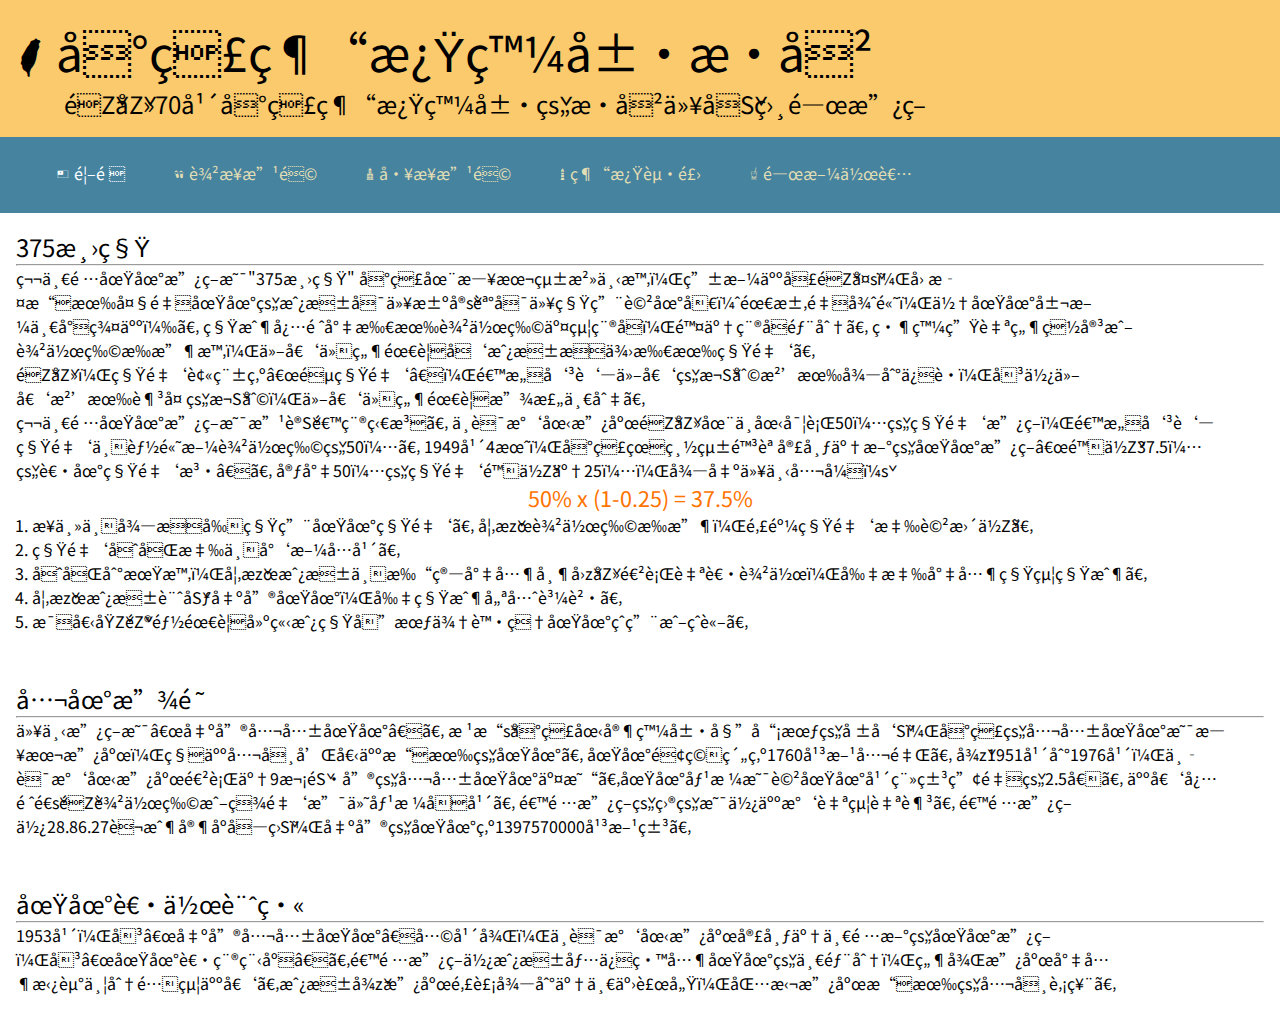
<file: agriculture.html>
<!DOCTYPE html>
<html lang="zh-Hant">
    <head>
        <meta charset="zh-Hant">
        <meta http-equiv="X-UA-Compatible" content="IE=edge">
        <meta name="viewport" content="width=device-width, initial-scale=1.0">
        <title>農業改革 | 台灣經經濟發展歷史</title>
        <meta
        name="description" 
        content="過去70年農業改革的相關政策與狀態" />
        <!-- google fone字型 -->
        <link rel="preconnect" href="https://fonts.googleapis.com">
        <link rel="preconnect" href="https://fonts.gstatic.com" crossorigin>
        <link href="https://fonts.googleapis.com/css2?family=Noto+Sans+TC&display=swap" rel="stylesheet"> 
        <!-- icon -->
        <link rel="stylesheet" href="twicon/twicon.css">
        <link rel="shortcut icon" href="/taiwanIcon.png" type="image/x-icon" />
        <link rel="stylesheet" href="style.css">
    </head>


    <body>  
        
        <!-- 標題 -->
            <header>
                <h1 class="headerTitle"><i class="twicon-main-island"></i> 台灣經濟發展歷史</h1>
                <h3 class="headerText">過去70年台灣經濟發展的歷史以及相關政策</h3>
            </header>
            <!-- 導覽列 -->
            <nav>
                <ul>
                    <li><a class="active" href="#"><i class="twicon-roc-flag"></i> 首頁</a> </li>
                    <li><a href="agriculture.html"><i class="twicon-slipper"></i> 農業改革</a></li>
                    <li><a href="machine.html"><i class="twicon-85tower"></i> 工業改革</a></li>
                    <li><a href="economy.html"><i class="twicon-taipei101"></i> 經濟起飛</a></li>
                    <li><a href="me.html"><i class="twicon-tapioca"></i> 關於作者</a></li>
                </ul>
            </nav>
            <main>
            <section class="container">
                <section class="left">
                    <h2>375減租</h2>
                    <hr />
                    <p>第一項土地政策是"375減租" 台灣在日本統治下時，由於人口過多，因此擁有大量土地的房東可以決定誰可以租用該地區（需求量很高，但土地屬於一小群人）。 租戶必須將所有農作物交給種子，除了種子部分。 當發生自然災害或農作物歉收時，他們仍然需要向房東提供所有租金。 過去，租金被稱為“鐵租金”，這意味著他們的權利沒有得到保護，即使他們沒有足夠的權利，他們仍然需要放棄一切。</p>
                    <p>第一項土地政策是改變這種狀況。 中華民國政府過去在中國實行50％的租金政策，這意味著租金不能高於農作物的50％。 1949年4月，台灣省總統陳誠宣布了新的土地政策“降低37.5％的耕地租金法”。 它將50％的租金降低了25％，得出以下公式： </p>
                    <p class="special">50% x (1-0.25) = 37.5% </p>
                    <ol style="margin-left: 1rem"> 
                        <li>
                            業主不得提前租用土地租金。 如果農作物歉收，那麼租金應該更低。 
                        </li>
                        <li>
                            租金合同應不少於六年。 
                        </li>
                        <li>
                            合同到期時，如果房東不打算將其帶回去進行自耕農作，則應將其租給租戶。 
                        </li>
                        <li>
                            如果房東計劃出售土地，則租戶優先購買。
                        </li>
                        <li>
                            每個城鎮都需要建立房租協會來處理土地爭用或爭論。
                        </li>
                    </ol>

                    <br />
                    <br />

                    <h2>公地放領</h2>
                    <hr />
                    <p> 以下政策是“出售公共土地”。 根據台灣國家發展委員會的報告，台灣的公共土地是日本政府，私人公司和個人擁有的土地。 土地面積約為1760平方公里。 從1951年到1976年，中華民國政府進行了9次銷售的公共土地交易。土地價格是該土地年稻米產量的2.5倍。 人們必須通過農作物或現金支付價格十年。 這項政策的目的是使人民自給自足。 這項政策使28.86.27萬戶家庭受益，出售的土地為1397570000平方米。
                    </p>

                    <br />
                    <br />

                    <h2>土地耕作計畫</h2> 
                    <hr />
                    <p>1953年，即“出售公共土地”兩年後，中華民國政府宣布了一項新的土地政策，即“土地耕種程序”。這項政策使房東僅保留其土地的一部分，然後政府將其拿走並分配給人們。房東從政府那裡得到了一些補償，包括政府擁有的公司股票。 

                    </p>
                </section>
            </section> 
    </body>
</html>
</file>
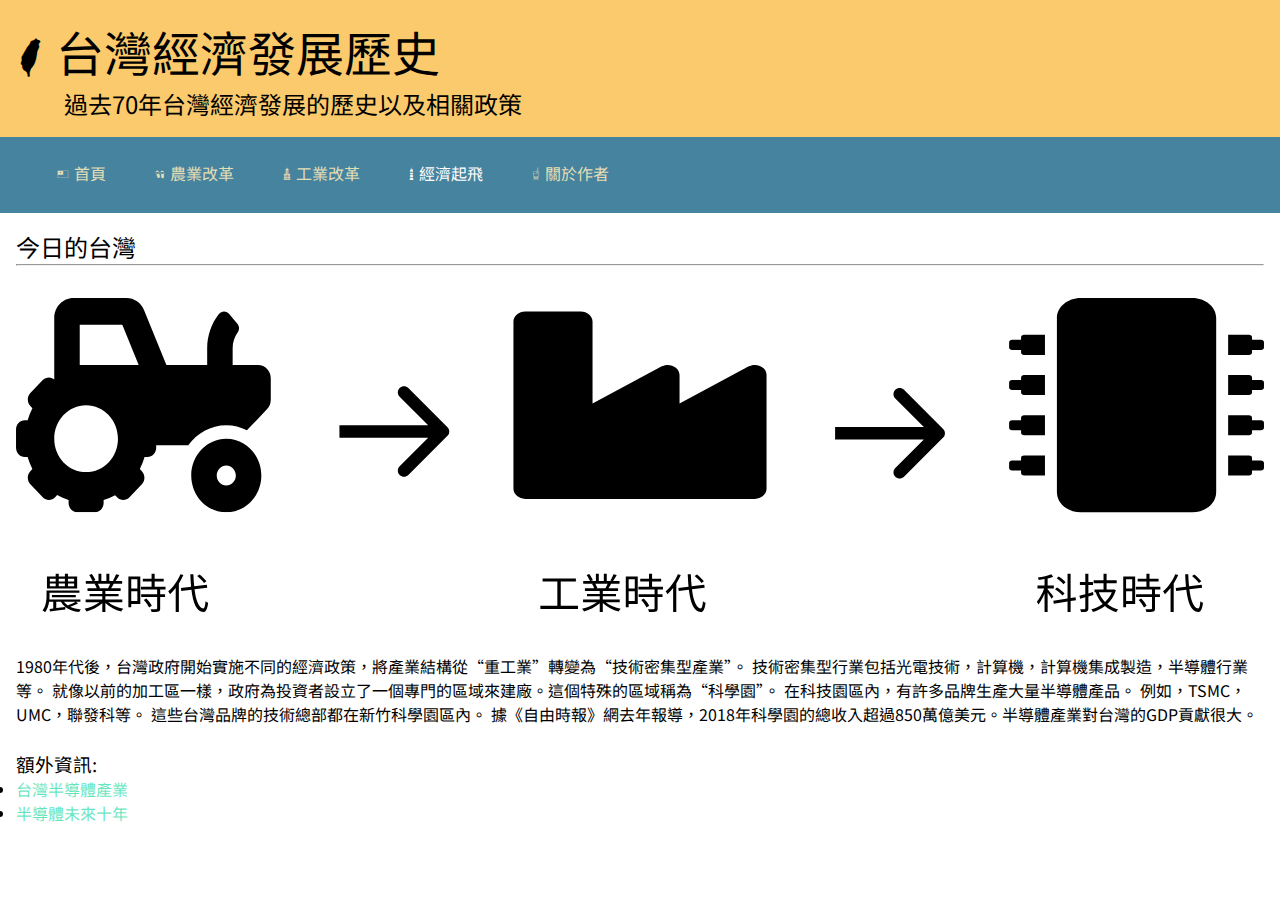
<file: economy.html>
<!DOCTYPE html>
<html lang="zh-Hant">
<head>
    <meta charset="UTF-8">
    <meta http-equiv="X-UA-Compatible" content="IE=edge">
    <meta name="viewport" content="width=device-width, initial-scale=1.0">
    <title>經濟改革 | 台灣經經濟發展歷史 </title>
    <meta  
    name="description" 
    content="過去70年台灣經濟發展的歷史以及相關政策" />
    <!-- google fone字型 -->
    <link rel="preconnect" href="https://fonts.googleapis.com">
    <link rel="preconnect" href="https://fonts.gstatic.com" crossorigin>
    <link href="https://fonts.googleapis.com/css2?family=Noto+Sans+TC&display=swap" rel="stylesheet"> 
    <!-- icon -->
    <link rel="stylesheet" href="twicon/twicon.css">
    <link rel="shortcut icon" href="/taiwanIcon.png" type="image/x-icon" />
    <link rel="stylesheet" href="style.css">
</head>
<body>
   
    <!-- 標題 -->
    <header>
        <h1 class="headerTitle"><i class="twicon-main-island"></i> 台灣經濟發展歷史</h1>
        <h3 class="headerText">過去70年台灣經濟發展的歷史以及相關政策</h3>
    </header>
    
    <!-- 導覽列 -->
    <nav>
        <ul>
            <li><a href="#"><i class="twicon-roc-flag"></i> 首頁</a> </li>
            <li><a href="agriculture.html"><i class="twicon-slipper"></i> 農業改革</a></li>
            <li><a href="machine.html"><i class="twicon-85tower"></i> 工業改革</a></li>
            <li><a class="active"  href="economy.html"><i class="twicon-taipei101"></i> 經濟起飛</a></li>
            <li><a href="me.html"><i class="twicon-tapioca"></i> 關於作者</a></li>
        </ul>
    </nav>
    <main>
    <section class="container">
        <section class="left ecopage">
          <h2>今日的台灣</h2>
          <hr />

          <img src="./Group 1.svg" alt="" class="group1" />
          <br />
          <p>
            1980年代後，台灣政府開始實施不同的經濟政策，將產業結構從“重工業”轉變為“技術密集型產業”。
            技術密集型行業包括光電技術，計算機，計算機集成製造，半導體行業等。
            就像以前的加工區一樣，政府為投資者設立了一個專門的區域來建廠。這個特殊的區域稱為“科學園”。
            在科技園區內，有許多品牌生產大量半導體產品。
            例如，TSMC，UMC，聯發科等。
            這些台灣品牌的技術總部都在新竹科學園區內。
            據《自由時報》網去年報導，2018年科學園的總收入超過850萬億美元。半導體產業對台灣的GDP貢獻很大。
          </p>

          <br />

          <h3>額外資訊:</h3>
          <ul>
            <li>
              <a href="https://ic.tpex.org.tw/introduce.php?ic=D000"
                >台灣半導體產業</a
              >
            </li>
            <li>
              <a
                href="https://www.bnext.com.tw/article/58060/semiconductor-industry"
                >半導體未來十年</a
              >
            </li>
          </ul>
        </section>
      </section>
    </body>
</main>
</html>
</file>
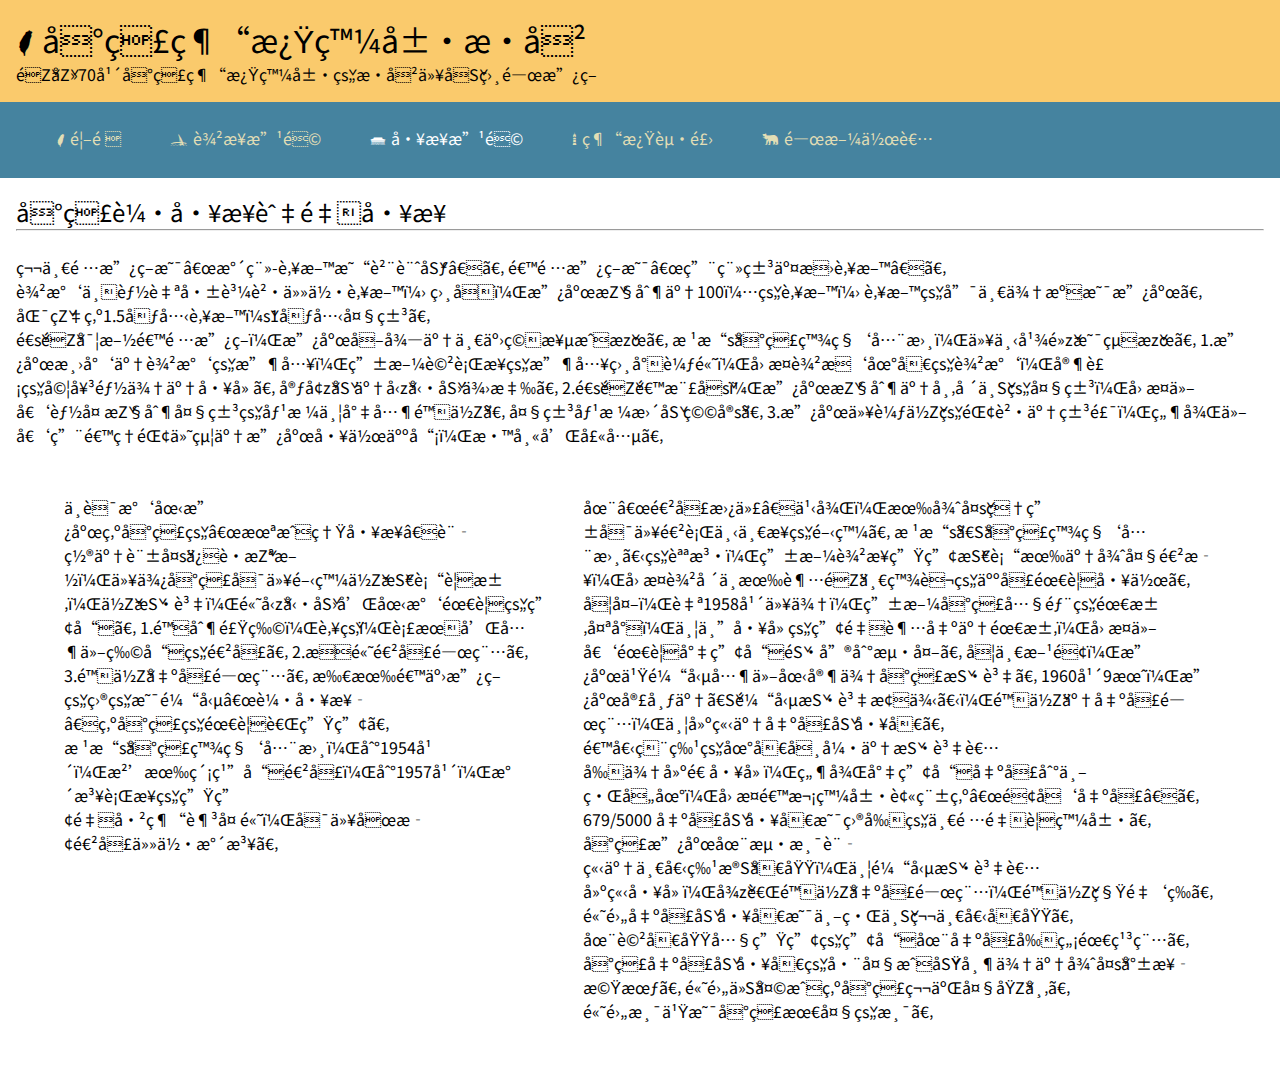
<file: machine.html>
<!DOCTYPE html>
<html lang="zh-Hant">
<head>
    <meta charset="zh-Hant">
    <meta http-equiv="X-UA-Compatible" content="IE=edge">
    <meta name="viewport" content="width=device-width, initial-scale=1.0">
    <title>工業改革</title>
    <meta 
    name="description" 
    content="過去70年台灣經濟發展的歷史以及相關政策" />
    <!-- google fone字型 -->
    <link rel="preconnect" href="https://fonts.googleapis.com">
    <link rel="preconnect" href="https://fonts.gstatic.com" crossorigin>
    <link href="https://fonts.googleapis.com/css2?family=Noto+Sans+TC&display=swap" rel="stylesheet"> 
    <!-- icon -->
    <link rel="stylesheet" href="twicon/twicon.css">
    <link rel="shortcut icon" href="/taiwanIcon.png" type="image/x-icon" />
    <link rel="stylesheet" href="style.css">
</head>
<body>
    <!-- 標題 -->
    
        <header>
          <h1><i class="twicon-main-island"></i> 台灣經濟發展歷史</h1>
          <p>過去70年台灣經濟發展的歷史以及相關政策</p>
        </header>
  
        <!--這裡是nav bar-->
        <nav>
          <ul>
            <li>
              <a href="index.html"><i class="twicon-main-island"></i> 首頁</a>
            </li>
            <li>
              <a href="agriculture.html"
                ><i class="twicon-lovers-brg"></i> 農業改革</a
              >
            </li>
            <li>
              <a href="industralization.html" class="active"
                ><i class="twicon-taipei-stn"></i> 工業改革</a
              >
            </li>
            <li>
              <a href="economy.html"><i class="twicon-taipei101"></i> 經濟起飛</a>
            </li>
            <li>
              <a href="author.html"><i class="twicon-black-bear"></i> 關於作者</a>
            </li>
          </ul>
        </nav>
        <main>
        <section class="container">
          <section class="left">
            <h2>台灣輕工業與重工業</h2>
            <hr />
            <br />
            <p>
              第一項政策是“水稻-肥料易貨計劃”。 這項政策是“用稻米交換肥料”。
              農民不能自己購買任何肥料； 相反，政府控制了100％的肥料；
              肥料的唯一來源是政府。 匯率為1.5千克肥料：1千克大米。
            </p>
            <p>
              通過實施這項政策，政府取得了一些積極成果。
              根據台灣百科全書，以下幾點是結果。
              1.政府減少了農民的收入，由於該行業的收入相對較高，因此農村地區的農民，家裡的婦女都來了工廠。
              它增加了勞動力供應。
              2.通過這樣做，政府控制了市場上的大米，因此他們能夠控制大米的價格並將其降低。
              大米價格更加穩定。
              3.政府以較低的錢買了米飯，然後他們用這筆錢付給了政府工作人員，教師和士兵。
            </p>
            <div class="center">
              <p>
                中華民國政府為台灣的“未成熟工業”設置了許多保護措施，以便台灣可以開發低技術要求，低投資，高勞動力和國民需要的產品。
                1.限制食物，肥皂，衣服和其他物品的進口。 2.提高進口關稅。
                3.降低出口關稅。
                所有這些政策的目的是鼓勵“輕工業”為台灣的需要而生產。
                根據台灣百科全書，到1954年，沒有紡織品進口，到1957年，水泥行業的生產量已經足夠高，可以停止進口任何水泥。
              </p>
              <p>
                在“進口替代”之後，有很多理由可以進行下一步的開發。
                根據《台灣百科全書》的說法，由於農業生產技術有了很大進步，因此農場中有超過一百萬的人口需要工作。
                另外，自1958年以來，由於台灣內部的需求太小，並且工廠的產量超出了需求，因此他們需要將產品銷售到海外。
                另一方面，政府也鼓勵其他國家來台灣投資。
                1960年9月，政府宣布了《鼓勵投資條例》，降低了出口關稅，並建立了出口加工區。
                這個獨特的地區吸引了投資者前來建造工廠，然後將產品出口到世界各地，因此這次發展被稱為“面向出口”。
                679/5000 出口加工區是目前的一項重要發展。
                台灣政府在海港設立了一個特殊區域，並鼓勵投資者建立工廠，從而降低出口關稅，降低租金等。
                高雄出口加工區是世界上第一個區域。
                在該區域內生產的產品在出口前無需繳稅。
                台灣出口加工區的巨大成功帶來了很多就業機會。
                高雄今天成為台灣第二大城市。 高雄港也是台灣最大的港。
              </p>
            </div>
          </section>
        </section>
      </main>
      <body/>
</html>
</file>
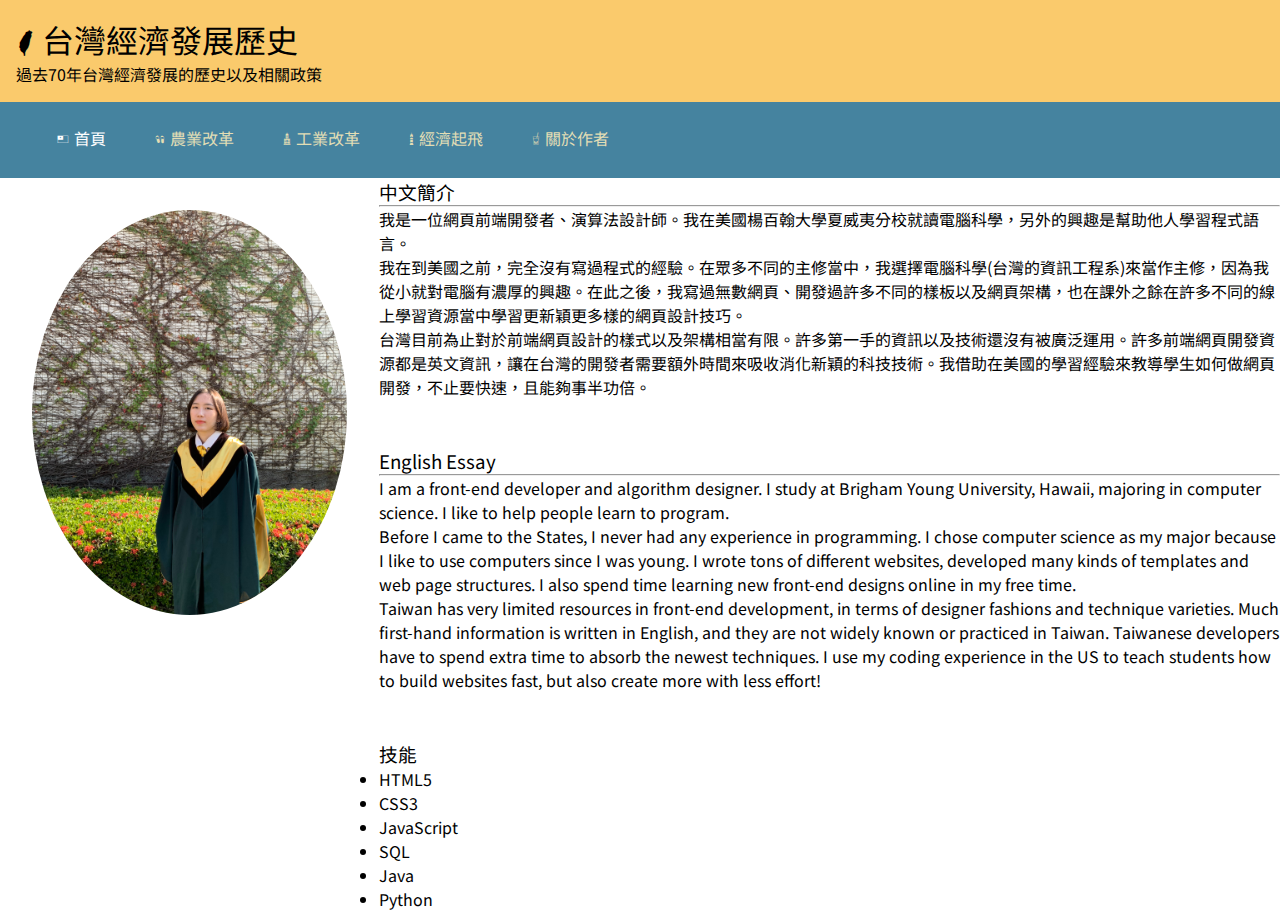
<file: me.html>
<!DOCTYPE html>
<html lang="zh-Hant">
<head>
    <meta charset="UTF-8">
    <meta http-equiv="X-UA-Compatible" content="IE=edge">
    <meta name="viewport" content="width=device-width, initial-scale=1.0">
    <title>台灣經濟發展史作者</title>
    <meta  
    name="description" 
    content="台灣經濟發展史作者 | 台灣經經濟發展歷史" />
    <!-- google fone字型 -->
    <link rel="preconnect" href="https://fonts.googleapis.com">
    <link rel="preconnect" href="https://fonts.gstatic.com" crossorigin>
    <link href="https://fonts.googleapis.com/css2?family=Noto+Sans+TC&display=swap" rel="stylesheet"> 
    <!-- icon -->
    <link rel="stylesheet" href="twicon/twicon.css">
    <link rel="shortcut icon" href="/taiwanIcon.png" type="image/x-icon" />
    <link rel="stylesheet" href="style.css">
</head>
<body>
    <!-- 標題 -->
        <header>
          <h1><i class="twicon-main-island"></i> 台灣經濟發展歷史</h1>
          <p>過去70年台灣經濟發展的歷史以及相關政策</p>
        </header>
  
        <!--這裡是nav bar-->
        <nav>
          <ul>
              <li><a class="active" href="#"><i class="twicon-roc-flag"></i> 首頁</a> </li>
              <li><a href="agriculture.html"><i class="twicon-slipper"></i> 農業改革</a></li>
              <li><a href="machine.html"><i class="twicon-85tower"></i> 工業改革</a></li>
              <li><a href="economy.html"><i class="twicon-taipei101"></i> 經濟起飛</a></li>
              <li><a href="me.html"><i class="twicon-tapioca"></i> 關於作者</a></li>
          </ul>
      </nav>
      <main>
        <section class="container">
          <section class="me_left">
            <img src="./mypicture.jpg" alt="" class="myPicture" />
          </section>
  
          <section class="me_right">
            <h3>中文簡介</h3>
            <hr />
            <p>
              我是一位網頁前端開發者、演算法設計師。我在美國楊百翰大學夏威夷分校就讀電腦科學，另外的興趣是幫助他人學習程式語言。
            </p>
            <p>
              我在到美國之前，完全沒有寫過程式的經驗。在眾多不同的主修當中，我選擇電腦科學(台灣的資訊工程系)來當作主修，因為我從小就對電腦有濃厚的興趣。在此之後，我寫過無數網頁、開發過許多不同的樣板以及網頁架構，也在課外之餘在許多不同的線上學習資源當中學習更新穎更多樣的網頁設計技巧。
            </p>
            <p>
              台灣目前為止對於前端網頁設計的樣式以及架構相當有限。許多第一手的資訊以及技術還沒有被廣泛運用。許多前端網頁開發資源都是英文資訊，讓在台灣的開發者需要額外時間來吸收消化新穎的科技技術。我借助在美國的學習經驗來教導學生如何做網頁開發，不止要快速，且能夠事半功倍。
            </p>
  
            <br />
            <br />
  
            <h3>English Essay</h3>
            <hr />
            <p>
              I am a front-end developer and algorithm designer. I study at
              Brigham Young University, Hawaii, majoring in computer science. I
              like to help people learn to program.
            </p>
            <p>
              Before I came to the States, I never had any experience in
              programming. I chose computer science as my major because I like to
              use computers since I was young. I wrote tons of different websites,
              developed many kinds of templates and web page structures. I also
              spend time learning new front-end designs online in my free time.
            </p>
            <p>
              Taiwan has very limited resources in front-end development, in terms
              of designer fashions and technique varieties. Much first-hand
              information is written in English, and they are not widely known or
              practiced in Taiwan. Taiwanese developers have to spend extra time
              to absorb the newest techniques. I use my coding experience in the
              US to teach students how to build websites fast, but also create
              more with less effort!
            </p>
  
            <br />
            <br />
  
            <h3>技能</h3>
            <ul>
              <li>HTML5</li>
              <li>CSS3</li>
              <li>JavaScript</li>
              <li>SQL</li>
              <li>Java</li>
              <li>Python</li>
            </ul>
          </section>
        </section>
      </main>
    </body>
</html>
</file>
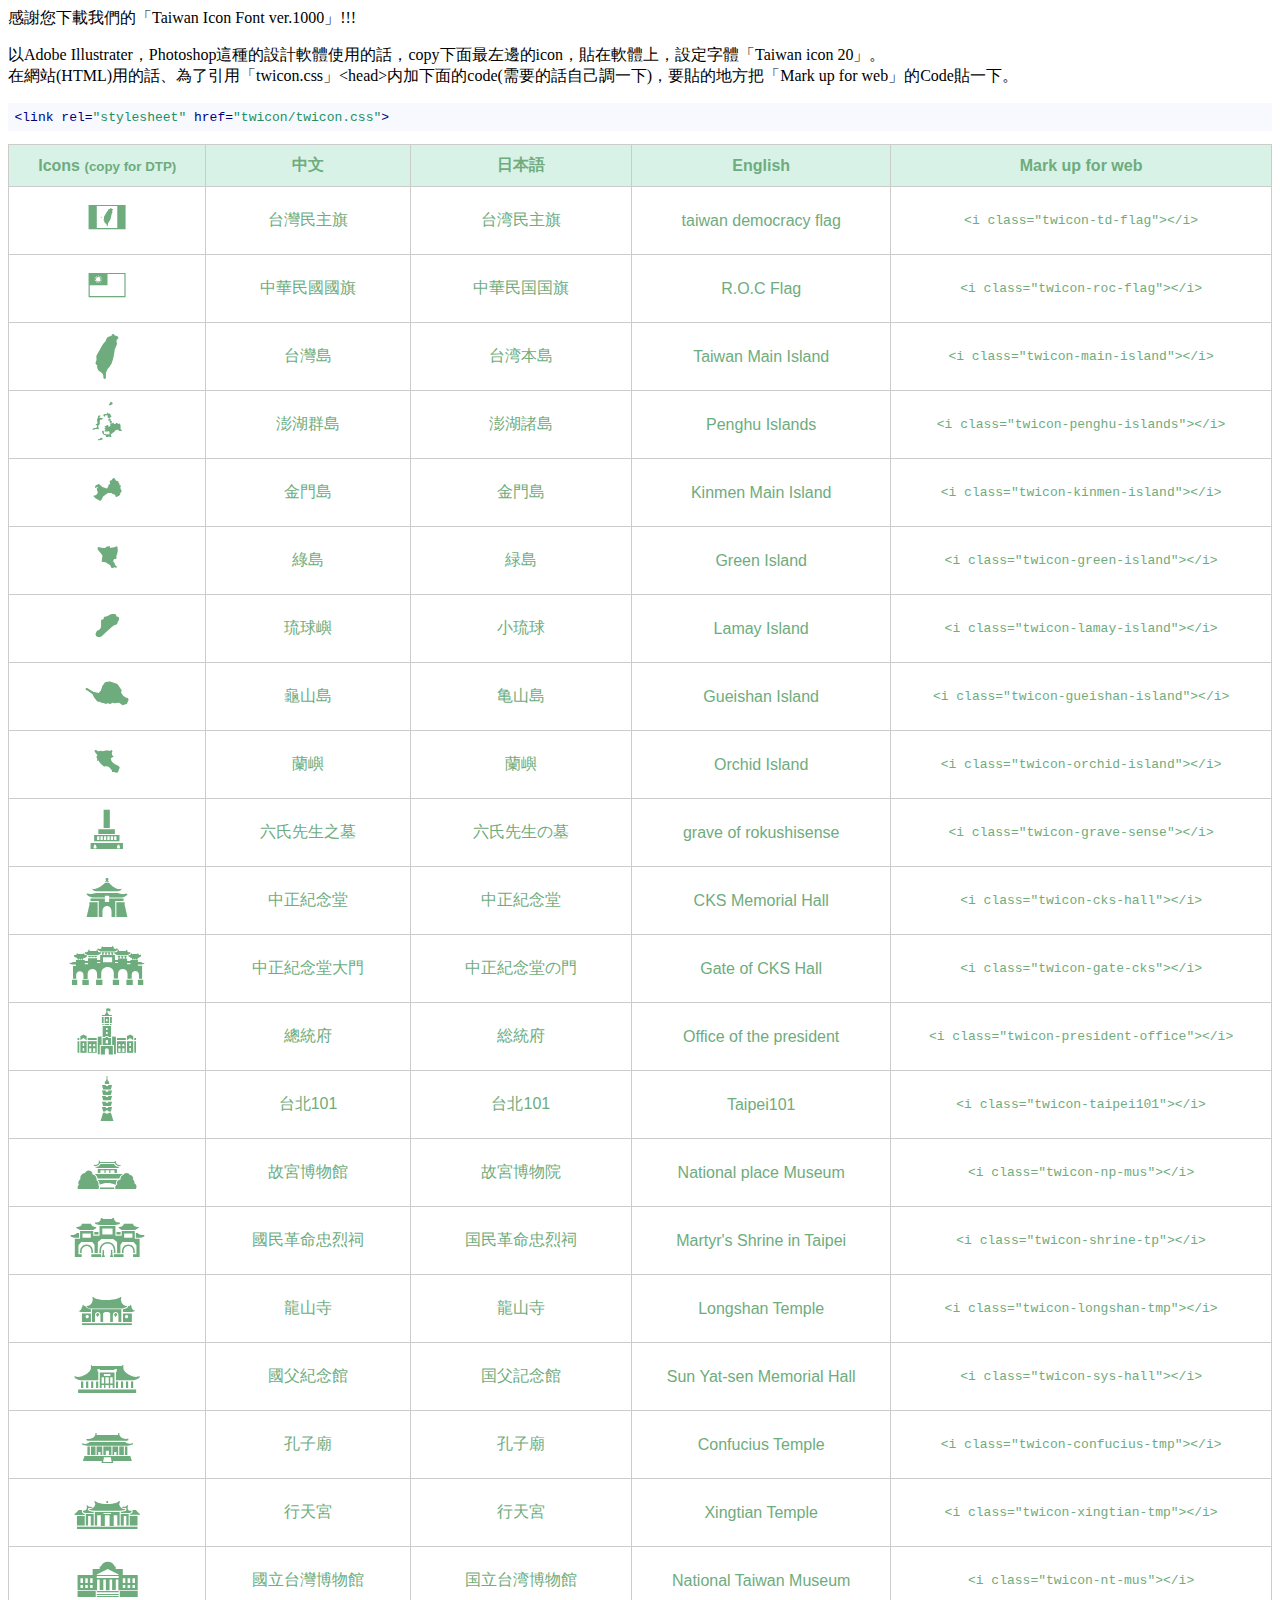
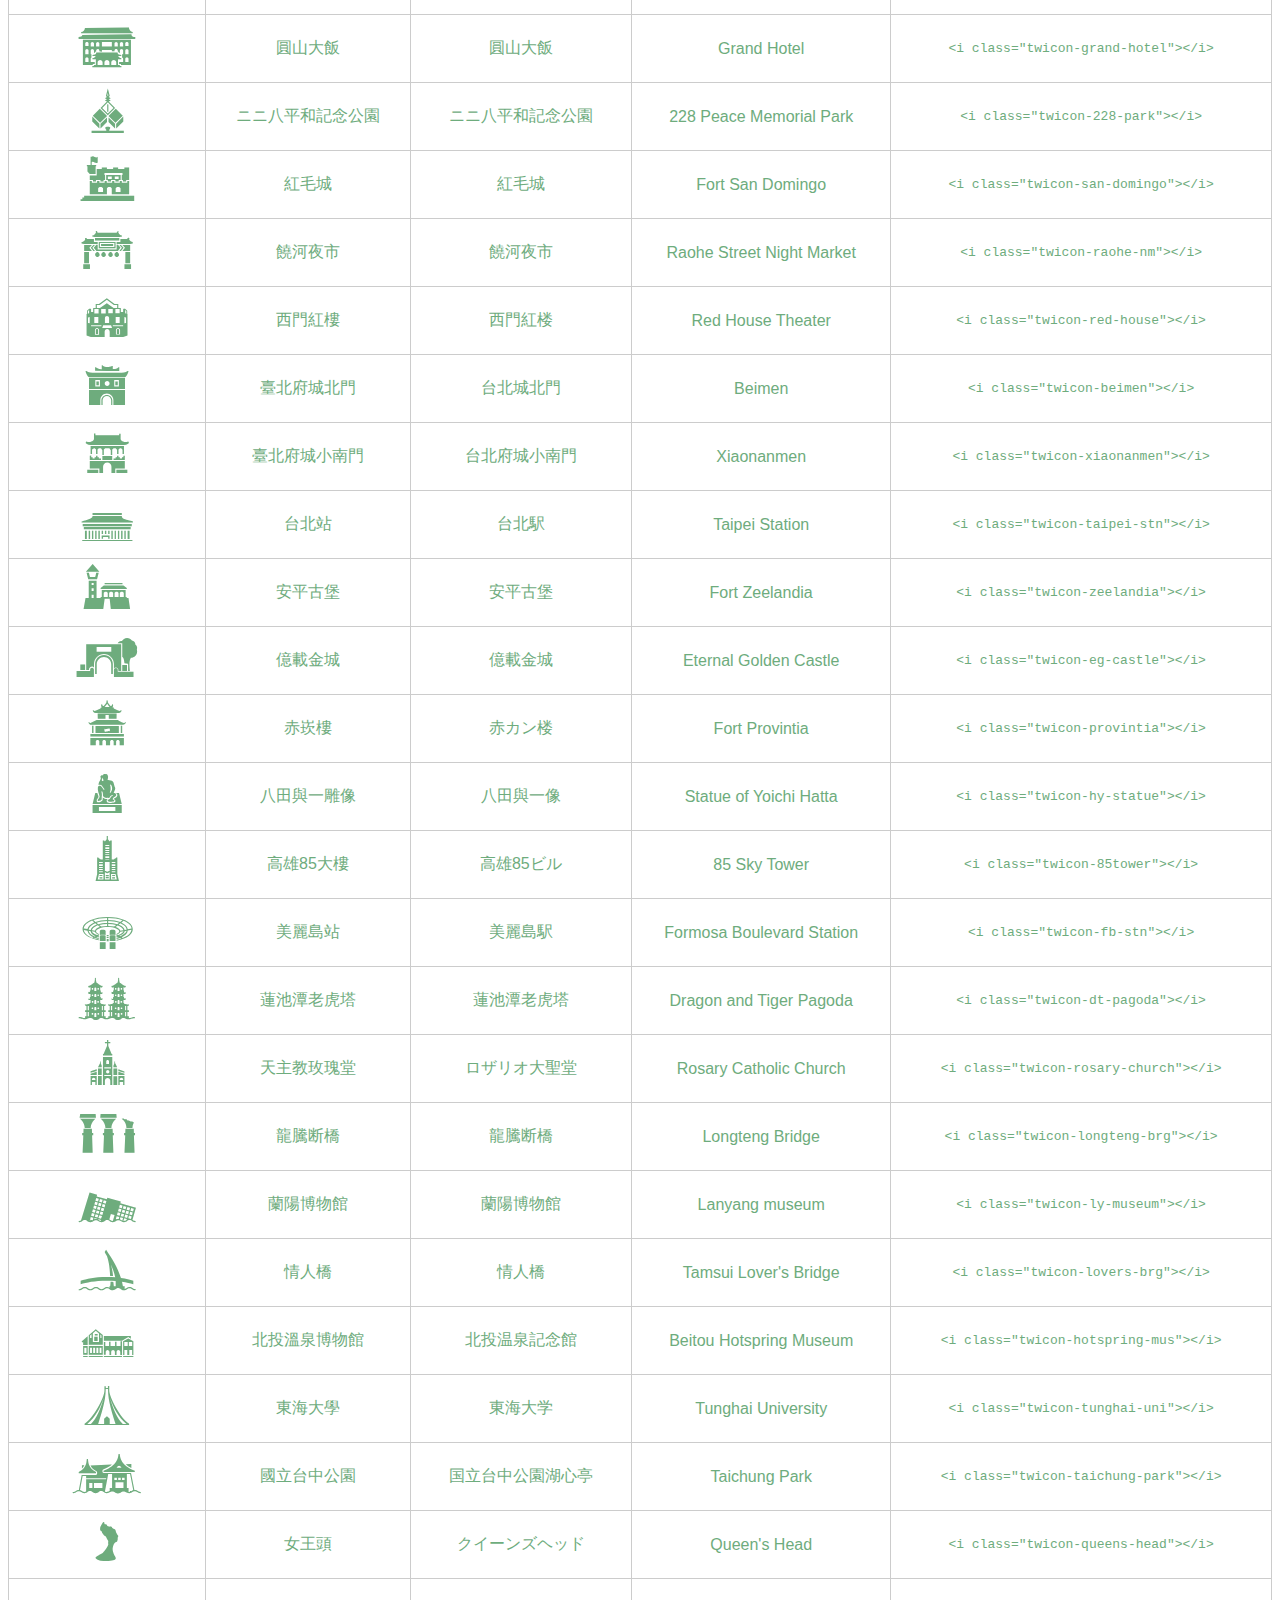
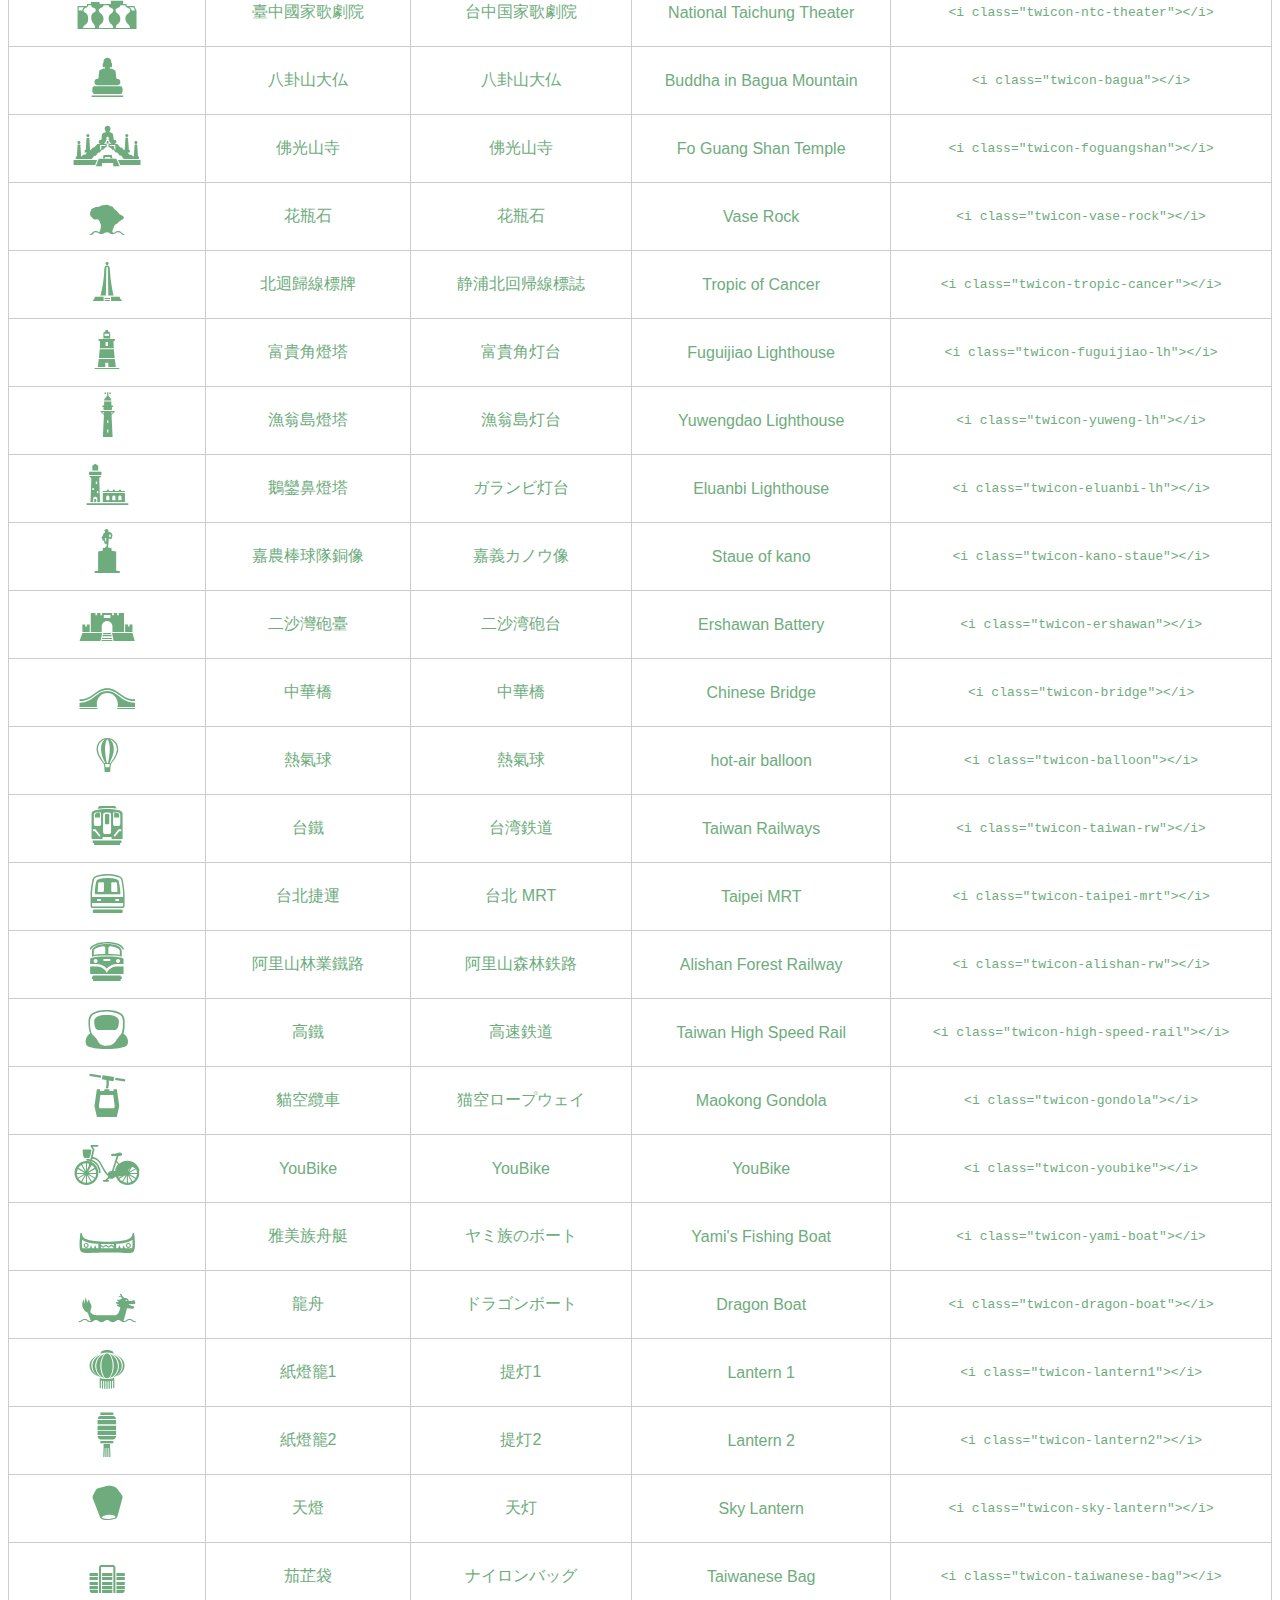
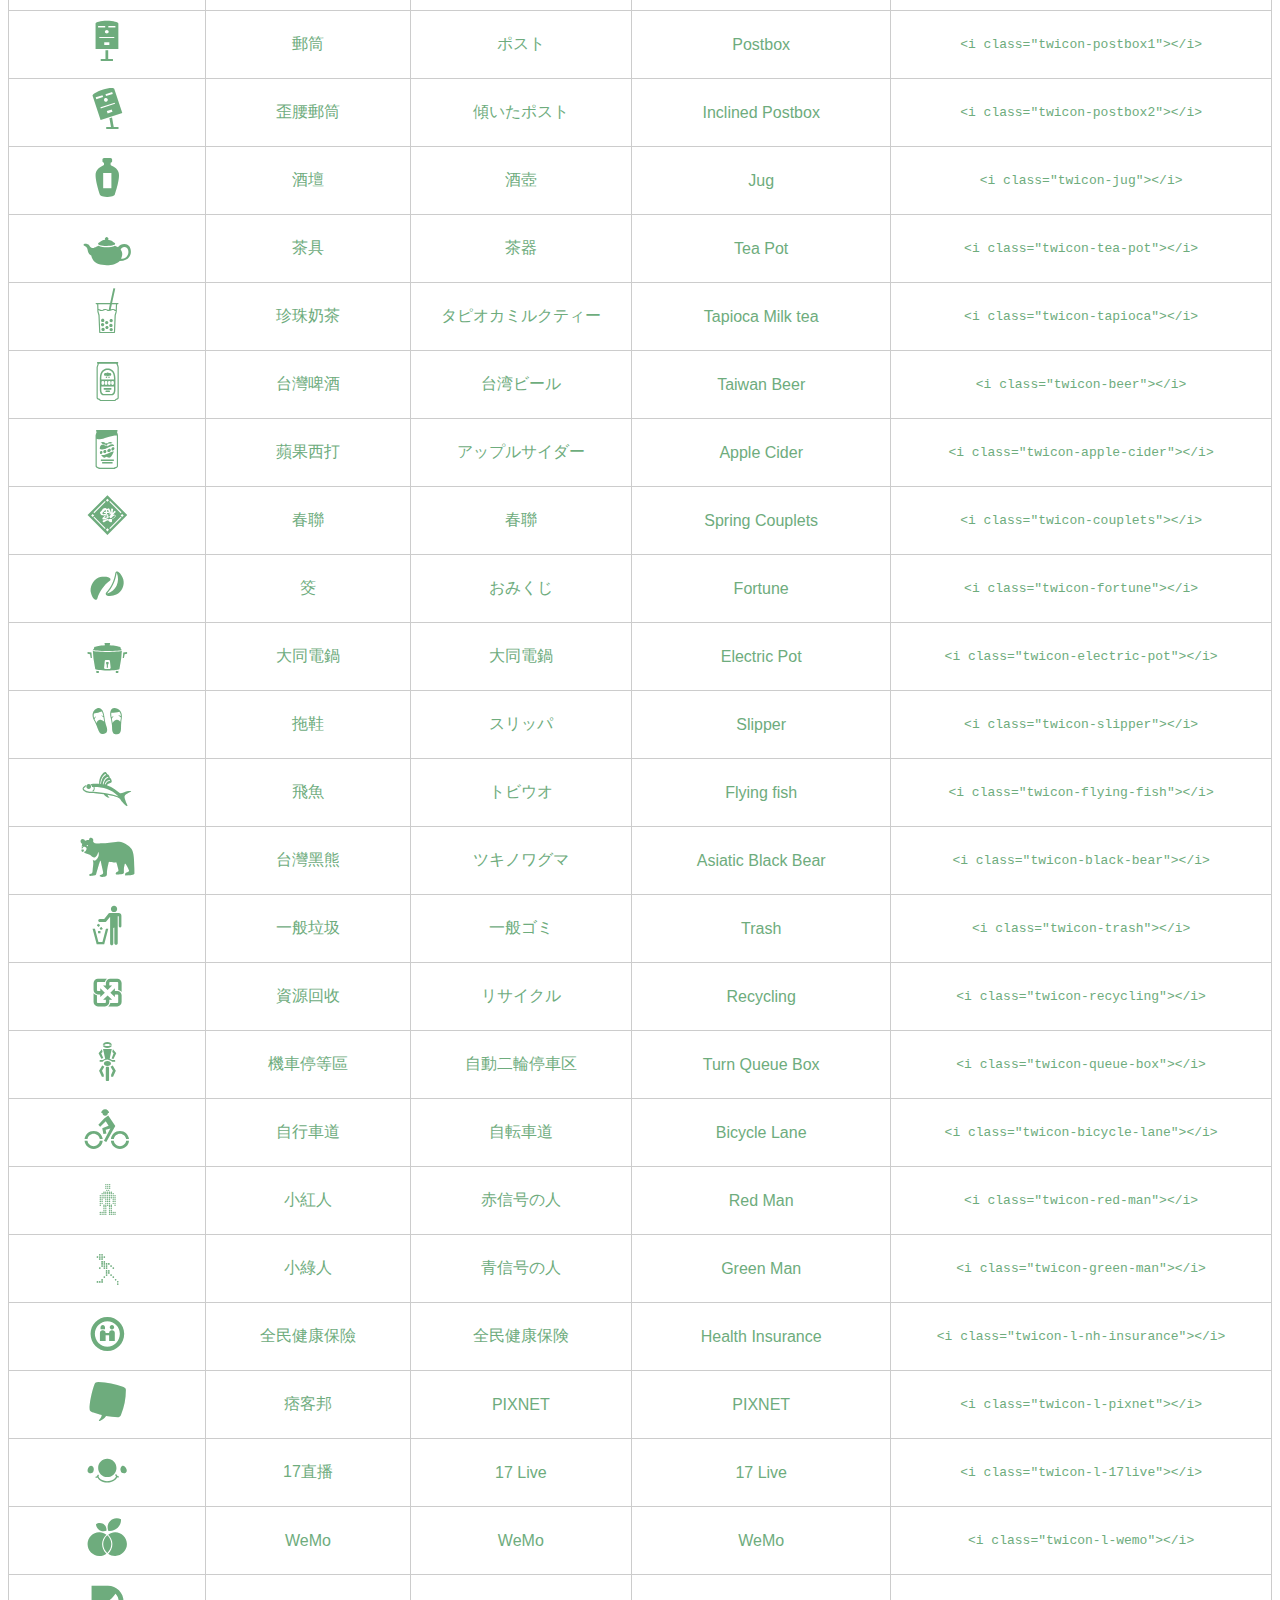
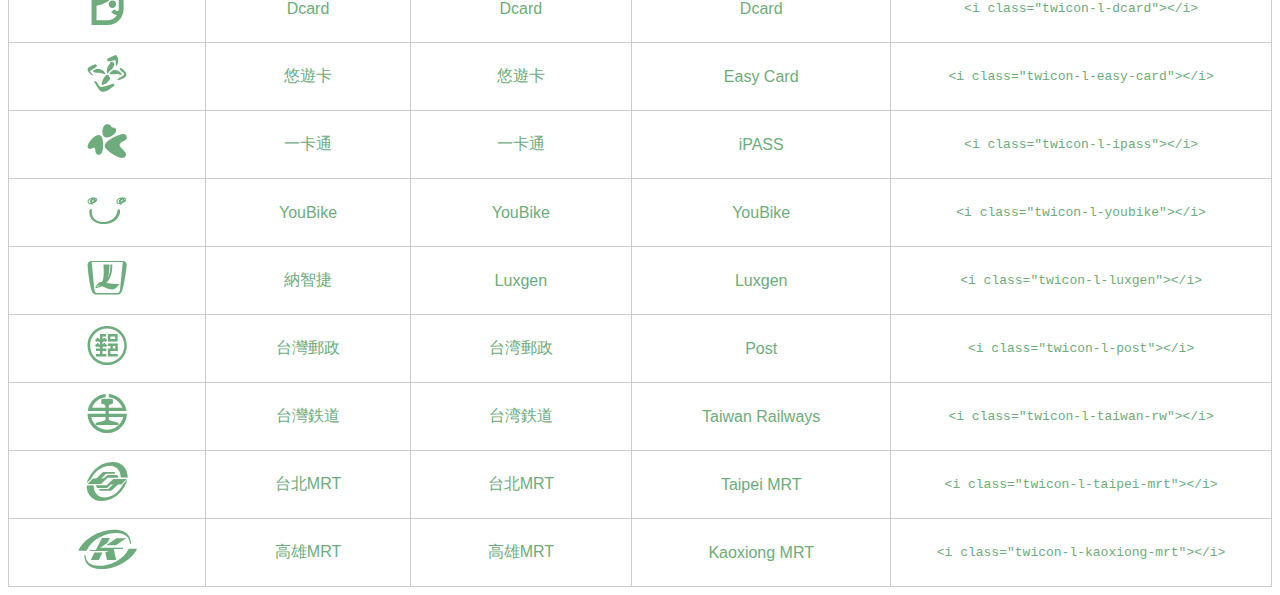
<file: twicon/List.html>
<head>
 <title>一覽表|一覧表|List</title>
 <style type="text/css">
  table{
    width: 100%;
    border-collapse: collapse;
    border-spacing: 0;
    color:#6EAC7D;
    font-family: sans-serif ;
  }

  table th{
    padding: 10px 20px;
    text-align: center;
    border: 1px solid #ccc;
    background-color: #D9F2E7
  }

  table td{
    padding: 0px 20px;
    text-align: center;
    border: 1px solid #ccc;
  }

  table td.icon {
    font-family: "twicon" ;
    font-size: 3.5em ;
    border: 1px solid #ccc;
  }

  table tr:hover{
    background-color: #4A7756;
    color:#fff;
  }

  @font-face {
   font-family: 'twicon';
   src: url('twicon.woff') ;
   src: url('twicon.woff2') ;
  }
 </style>
</head>
<body>
 <p>
   感謝您下載我們的「Taiwan Icon Font ver.1000」!!!
 </p>
 <p>
   以Adobe Illustrater，Photoshop這種的設計軟體使用的話，copy下面最左邊的icon，貼在軟體上，設定字體「Taiwan icon 20」。
  <br>在網站(HTML)用的話、為了引用「twicon.css」&lt;head&gt;内加下面的code(需要的話自己調一下)，要貼的地方把「Mark up for web」的Code貼一下。
  <pre style="display:block;overflow-x:auto;padding:0.5em;color:#000;background:#f8f8ff"><code><span style="color:#000080;font-weight:normal">&lt;<span style="color:#000080;font-weight:normal">link</span> <span class="hljs-attr">rel</span>=<span style="color:#219161">&quot;stylesheet&quot;</span> <span class="hljs-attr">href</span>=<span style="color:#219161">&quot;twicon/twicon.css&quot;</span>&gt;</span></code></pre>

 <table>
  <tr>
    <th>Icons <small>(copy for DTP)</small></th>
    <th>中文</th>
    <th>日本語</th>
    <th>English</th>
    <th>Mark up for web</th>
  </tr>
  <tr>
    <td class="icon">ꀀ</td>
    <td>台灣民主旗</td>
    <td>台湾民主旗</td>
    <td>taiwan democracy flag</td>
    <td><code>&lt;i class="twicon-td-flag"&gt;&lt;/i&gt;</code></td>
  </tr>
  <tr>
    <td class="icon">ꀁ</td>
    <td>中華民國國旗</td>
    <td>中華民国国旗</td>
    <td>R.O.C Flag</td>
    <td><code>&lt;i class="twicon-roc-flag"&gt;&lt;/i&gt;</code></td>
  </tr>
  <tr>
    <td class="icon">ꀂ</td>
    <td>台灣島</td>
    <td>台湾本島</td>
    <td>Taiwan Main Island</td>
    <td><code>&lt;i class="twicon-main-island"&gt;&lt;/i&gt;</code></td>
  </tr>
  <tr>
    <td class="icon">ꀃ</td>
    <td>澎湖群島</td>
    <td>澎湖諸島</td>
    <td>Penghu Islands</td>
    <td><code>&lt;i class="twicon-penghu-islands"&gt;&lt;/i&gt;</code></td>
  </tr>
  <tr>
    <td class="icon">ꀄ</td>
    <td>金門島</td>
    <td>金門島</td>
    <td>Kinmen Main Island</td>
    <td><code>&lt;i class="twicon-kinmen-island"&gt;&lt;/i&gt;</code></td>
  </tr>
  <tr>
    <td class="icon">ꀅ</td>
    <td>綠島</td>
    <td>緑島</td>
    <td>Green Island</td>
    <td><code>&lt;i class="twicon-green-island"&gt;&lt;/i&gt;</code></td>
  </tr>
  <tr>
    <td class="icon">ꀆ</td>
    <td>琉球嶼</td>
    <td>小琉球</td>
    <td>Lamay Island</td>
    <td><code>&lt;i class="twicon-lamay-island"&gt;&lt;/i&gt;</code></td>
  </tr>
  <tr>
    <td class="icon">ꀇ</td>
    <td>龜山島</td>
    <td>亀山島</td>
    <td>Gueishan Island</td>
    <td><code>&lt;i class="twicon-gueishan-island"&gt;&lt;/i&gt;</code></td>
  </tr>
  <tr>
    <td class="icon">ꀈ</td>
    <td>蘭嶼</td>
    <td>蘭嶼</td>
    <td>Orchid Island</td>
    <td><code>&lt;i class="twicon-orchid-island"&gt;&lt;/i&gt;</code></td>
  </tr>
  <tr>
    <td class="icon">ꀉ</td>
    <td>六氏先生之墓</td>
    <td>六氏先生の墓</td>
    <td>grave of rokushisense</td>
    <td><code>&lt;i class="twicon-grave-sense"&gt;&lt;/i&gt;</code></td>
  </tr>
  <tr>
    <td class="icon">ꀊ</td>
    <td>中正紀念堂</td>
    <td>中正紀念堂</td>
    <td>CKS Memorial Hall</td>
    <td><code>&lt;i class="twicon-cks-hall"&gt;&lt;/i&gt;</code></td>
  </tr>
  <tr>
    <td class="icon">ꀋ</td>
    <td>中正紀念堂大門</td>
    <td>中正紀念堂の門</td>
    <td>Gate of CKS Hall</td>
    <td><code>&lt;i class="twicon-gate-cks"&gt;&lt;/i&gt;</code></td>
  </tr>
  <tr>
    <td class="icon">ꀌ</td>
    <td>總統府</td>
    <td>総統府</td>
    <td>Office of the president</td>
    <td><code>&lt;i class="twicon-president-office"&gt;&lt;/i&gt;</code></td>
  </tr>
  <tr>
    <td class="icon">ꀍ</td>
    <td>台北101</td>
    <td>台北101</td>
    <td>Taipei101</td>
    <td><code>&lt;i class="twicon-taipei101"&gt;&lt;/i&gt;</code></td>
  </tr>
  <tr>
    <td class="icon">ꀎ</td>
    <td>故宮博物館</td>
    <td>故宮博物院</td>
    <td>National place Museum</td>
    <td><code>&lt;i class="twicon-np-mus"&gt;&lt;/i&gt;</code></td>
  </tr>
  <tr>
    <td class="icon">ꀏ</td>
    <td>國民革命忠烈祠</td>
    <td>国民革命忠烈祠</td>
    <td>Martyr's Shrine in Taipei</td>
    <td><code>&lt;i class="twicon-shrine-tp"&gt;&lt;/i&gt;</code></td>
  </tr>
  <tr>
    <td class="icon">ꀐ</td>
    <td>龍山寺</td>
    <td>龍山寺</td>
    <td>Longshan Temple</td>
    <td><code>&lt;i class="twicon-longshan-tmp"&gt;&lt;/i&gt;</code></td>
  </tr>
  <tr>
    <td class="icon">ꀑ</td>
    <td>國父紀念館</td>
    <td>国父記念館</td>
    <td>Sun Yat-sen Memorial Hall</td>
    <td><code>&lt;i class="twicon-sys-hall"&gt;&lt;/i&gt;</code></td>
  </tr>
  <tr>
    <td class="icon">ꀒ</td>
    <td>孔子廟</td>
    <td>孔子廟</td>
    <td>Confucius Temple</td>
    <td><code>&lt;i class="twicon-confucius-tmp"&gt;&lt;/i&gt;</code></td>
  </tr>
  <tr>
    <td class="icon">ꀓ</td>
    <td>行天宮</td>
    <td>行天宮</td>
    <td>Xingtian Temple</td>
    <td><code>&lt;i class="twicon-xingtian-tmp"&gt;&lt;/i&gt;</code></td>
  </tr>
  <tr>
    <td class="icon">ꀔ</td>
    <td>國立台灣博物館</td>
    <td>国立台湾博物館</td>
    <td>National Taiwan Museum</td>
    <td><code>&lt;i class="twicon-nt-mus"&gt;&lt;/i&gt;</code></td>
  </tr>
  <tr>
    <td class="icon">ꀕ</td>
    <td>圓山大飯</td>
    <td>圓山大飯</td>
    <td>Grand Hotel</td>
    <td><code>&lt;i class="twicon-grand-hotel"&gt;&lt;/i&gt;</code></td>
  </tr>
  <tr>
    <td class="icon">ꀖ</td>
    <td>ニニ八平和記念公園</td>
    <td>ニニ八平和記念公園</td>
    <td>228 Peace Memorial Park</td>
    <td><code>&lt;i class="twicon-228-park"&gt;&lt;/i&gt;</code></td>
  </tr>
  <tr>
    <td class="icon">ꀗ</td>
    <td>紅毛城</td>
    <td>紅毛城</td>
    <td>Fort San Domingo</td>
    <td><code>&lt;i class="twicon-san-domingo"&gt;&lt;/i&gt;</code></td>
  </tr>
  <tr>
    <td class="icon">ꀘ</td>
    <td>饒河夜市</td>
    <td>饒河夜市</td>
    <td>Raohe Street Night Market</td>
    <td><code>&lt;i class="twicon-raohe-nm"&gt;&lt;/i&gt;</code></td>
  </tr>
  <tr>
    <td class="icon">ꀙ</td>
    <td>西門紅樓</td>
    <td>西門紅楼</td>
    <td>Red House Theater</td>
    <td><code>&lt;i class="twicon-red-house"&gt;&lt;/i&gt;</code></td>
  </tr>
  <tr>
    <td class="icon">ꀚ</td>
    <td>臺北府城北門</td>
    <td>台北城北門</td>
    <td>Beimen</td>
    <td><code>&lt;i class="twicon-beimen"&gt;&lt;/i&gt;</code></td>
  </tr>
  <tr>
    <td class="icon">ꀛ</td>
    <td>臺北府城小南門</td>
    <td>台北府城小南門</td>
    <td>Xiaonanmen</td>
    <td><code>&lt;i class="twicon-xiaonanmen"&gt;&lt;/i&gt;</code></td>
  </tr>
  <tr>
    <td class="icon">ꀜ</td>
    <td>台北站</td>
    <td>台北駅</td>
    <td>Taipei Station</td>
    <td><code>&lt;i class="twicon-taipei-stn"&gt;&lt;/i&gt;</code></td>
  </tr>
  <tr>
    <td class="icon">ꀝ</td>
    <td>安平古堡</td>
    <td>安平古堡</td>
    <td>Fort Zeelandia</td>
    <td><code>&lt;i class="twicon-zeelandia"&gt;&lt;/i&gt;</code></td>
  </tr>
  <tr>
    <td class="icon">ꀞ</td>
    <td>億載金城</td>
    <td>億載金城</td>
    <td>Eternal Golden Castle</td>
    <td><code>&lt;i class="twicon-eg-castle"&gt;&lt;/i&gt;</code></td>
  </tr>
  <tr>
    <td class="icon">ꀟ</td>
    <td>赤崁樓</td>
    <td>赤カン楼</td>
    <td>Fort Provintia</td>
    <td><code>&lt;i class="twicon-provintia"&gt;&lt;/i&gt;</code></td>
  </tr>
  <tr>
    <td class="icon">ꀠ</td>
    <td>八田與一雕像</td>
    <td>八田與一像</td>
    <td>Statue of Yoichi Hatta</td>
    <td><code>&lt;i class="twicon-hy-statue"&gt;&lt;/i&gt;</code></td>
  </tr>
  <tr>
    <td class="icon">ꀡ</td>
    <td>高雄85大樓</td>
    <td>高雄85ビル</td>
    <td>85 Sky Tower</td>
    <td><code>&lt;i class="twicon-85tower"&gt;&lt;/i&gt;</code></td>
  </tr>
  <tr>
    <td class="icon">ꀢ</td>
    <td>美麗島站</td>
    <td>美麗島駅</td>
    <td>Formosa Boulevard Station</td>
    <td><code>&lt;i class="twicon-fb-stn"&gt;&lt;/i&gt;</code></td>
  </tr>
  <tr>
    <td class="icon">ꀣ</td>
    <td>蓮池潭老虎塔</td>
    <td>蓮池潭老虎塔</td>
    <td>Dragon and Tiger Pagoda</td>
    <td><code>&lt;i class="twicon-dt-pagoda"&gt;&lt;/i&gt;</code></td>
  </tr>
  <tr>
    <td class="icon">ꀤ</td>
    <td>天主教玫瑰堂</td>
    <td>ロザリオ大聖堂</td>
    <td>Rosary Catholic Church</td>
    <td><code>&lt;i class="twicon-rosary-church"&gt;&lt;/i&gt;</code></td>
  </tr>
  <tr>
    <td class="icon">ꀥ</td>
    <td>龍騰断橋</td>
    <td>龍騰断橋</td>
    <td>Longteng Bridge</td>
    <td><code>&lt;i class="twicon-longteng-brg"&gt;&lt;/i&gt;</code></td>
  </tr>
  <tr>
    <td class="icon">ꀦ</td>
    <td>蘭陽博物館</td>
    <td>蘭陽博物館</td>
    <td>Lanyang museum</td>
    <td><code>&lt;i class="twicon-ly-museum"&gt;&lt;/i&gt;</code></td>
  </tr>
  <tr>
    <td class="icon">ꀧ</td>
    <td>情人橋</td>
    <td>情人橋</td>
    <td>Tamsui Lover's Bridge</td>
    <td><code>&lt;i class="twicon-lovers-brg"&gt;&lt;/i&gt;</code></td>
  </tr>
  <tr>
    <td class="icon">ꀨ</td>
    <td>北投溫泉博物館</td>
    <td>北投温泉記念館</td>
    <td>Beitou Hotspring Museum</td>
    <td><code>&lt;i class="twicon-hotspring-mus"&gt;&lt;/i&gt;</code></td>
  </tr>
  <tr>
    <td class="icon">ꀩ</td>
    <td>東海大學</td>
    <td>東海大学</td>
    <td>Tunghai University</td>
    <td><code>&lt;i class="twicon-tunghai-uni"&gt;&lt;/i&gt;</code></td>
  </tr>
  <tr>
    <td class="icon">ꀪ</td>
    <td>國立台中公園</td>
    <td>国立台中公園湖心亭</td>
    <td>Taichung Park</td>
    <td><code>&lt;i class="twicon-taichung-park"&gt;&lt;/i&gt;</code></td>
  </tr>
  <tr>
    <td class="icon">ꀫ</td>
    <td>女王頭</td>
    <td>クイーンズヘッド</td>
    <td>Queen's Head</td>
    <td><code>&lt;i class="twicon-queens-head"&gt;&lt;/i&gt;</code></td>
  </tr>
  <tr>
    <td class="icon">ꀬ</td>
    <td>臺中國家歌劇院</td>
    <td>台中国家歌劇院</td>
    <td>National Taichung Theater</td>
    <td><code>&lt;i class="twicon-ntc-theater"&gt;&lt;/i&gt;</code></td>
  </tr>
  <tr>
    <td class="icon">ꀭ</td>
    <td>八卦山大仏</td>
    <td>八卦山大仏</td>
    <td>Buddha in Bagua Mountain</td>
    <td><code>&lt;i class="twicon-bagua"&gt;&lt;/i&gt;</code></td>
  </tr>
  <tr>
    <td class="icon">ꀮ</td>
    <td>佛光山寺</td>
    <td>佛光山寺</td>
    <td>Fo Guang Shan Temple</td>
    <td><code>&lt;i class="twicon-foguangshan"&gt;&lt;/i&gt;</code></td>
  </tr>
  <tr>
    <td class="icon">ꀯ</td>
    <td>花瓶石</td>
    <td>花瓶石</td>
    <td>Vase Rock</td>
    <td><code>&lt;i class="twicon-vase-rock"&gt;&lt;/i&gt;</code></td>
  </tr>
  <tr>
    <td class="icon">ꀰ</td>
    <td>北迴歸線標牌</td>
    <td>静浦北回帰線標誌</td>
    <td>Tropic of Cancer</td>
    <td><code>&lt;i class="twicon-tropic-cancer"&gt;&lt;/i&gt;</code></td>
  </tr>
  <tr>
    <td class="icon">ꀱ</td>
    <td>富貴角燈塔</td>
    <td>富貴角灯台</td>
    <td>Fuguijiao Lighthouse</td>
    <td><code>&lt;i class="twicon-fuguijiao-lh"&gt;&lt;/i&gt;</code></td>
  </tr>
  <tr>
    <td class="icon">ꀲ</td>
    <td>漁翁島燈塔</td>
    <td>漁翁島灯台</td>
    <td>Yuwengdao Lighthouse</td>
    <td><code>&lt;i class="twicon-yuweng-lh"&gt;&lt;/i&gt;</code></td>
  </tr>
  <tr>
    <td class="icon">ꀳ</td>
    <td>鵝鑾鼻燈塔</td>
    <td>ガランビ灯台</td>
    <td>Eluanbi Lighthouse</td>
    <td><code>&lt;i class="twicon-eluanbi-lh"&gt;&lt;/i&gt;</code></td>
  </tr>
  <tr>
    <td class="icon">ꀴ</td>
    <td>嘉農棒球隊銅像</td>
    <td>嘉義カノウ像</td>
    <td>Staue of kano</td>
    <td><code>&lt;i class="twicon-kano-staue"&gt;&lt;/i&gt;</code></td>
  </tr>
  <tr>
    <td class="icon">ꀵ</td>
    <td>二沙灣砲臺</td>
    <td>二沙湾砲台</td>
    <td>Ershawan Battery</td>
    <td><code>&lt;i class="twicon-ershawan"&gt;&lt;/i&gt;</code></td>
  </tr>
  <tr>
    <td class="icon">ꀶ</td>
    <td>中華橋</td>
    <td>中華橋</td>
    <td>Chinese Bridge</td>
    <td><code>&lt;i class="twicon-bridge"&gt;&lt;/i&gt;</code></td>
  </tr>
  <tr>
    <td class="icon">ꀷ</td>
    <td>熱氣球</td>
    <td>熱氣球</td>
    <td>hot‐air balloon</td>
    <td><code>&lt;i class="twicon-balloon"&gt;&lt;/i&gt;</code></td>
  </tr>
  <tr>
    <td class="icon">ꀸ</td>
    <td>台鐵</td>
    <td>台湾鉄道</td>
    <td>Taiwan Railways</td>
    <td><code>&lt;i class="twicon-taiwan-rw"&gt;&lt;/i&gt;</code></td>
  </tr>
  <tr>
    <td class="icon">ꀹ</td>
    <td>台北捷運</td>
    <td>台北 MRT</td>
    <td>Taipei MRT</td>
    <td><code>&lt;i class="twicon-taipei-mrt"&gt;&lt;/i&gt;</code></td>
  </tr>
  <tr>
    <td class="icon">ꀺ</td>
    <td>阿里山林業鐵路</td>
    <td>阿里山森林鉄路</td>
    <td>Alishan Forest Railway</td>
    <td><code>&lt;i class="twicon-alishan-rw"&gt;&lt;/i&gt;</code></td>
  </tr>
  <tr>
    <td class="icon">ꀻ</td>
    <td>高鐵</td>
    <td>高速鉄道</td>
    <td>Taiwan High Speed Rail</td>
    <td><code>&lt;i class="twicon-high-speed-rail"&gt;&lt;/i&gt;</code></td>
  </tr>
  <tr>
    <td class="icon">ꀼ</td>
    <td>貓空纜車</td>
    <td>猫空ロープウェイ</td>
    <td>Maokong Gondola</td>
    <td><code>&lt;i class="twicon-gondola"&gt;&lt;/i&gt;</code></td>
  </tr>
  <tr>
    <td class="icon">ꀽ</td>
    <td>YouBike</td>
    <td>YouBike</td>
    <td>YouBike</td>
    <td><code>&lt;i class="twicon-youbike"&gt;&lt;/i&gt;</code></td>
  </tr>
  <tr>
    <td class="icon">ꀾ</td>
    <td>雅美族舟艇</td>
    <td>ヤミ族のボート</td>
    <td>Yami's Fishing Boat</td>
    <td><code>&lt;i class="twicon-yami-boat"&gt;&lt;/i&gt;</code></td>
  </tr>
  <tr>
    <td class="icon">ꀿ</td>
    <td>龍舟</td>
    <td>ドラゴンボート</td>
    <td>Dragon Boat</td>
    <td><code>&lt;i class="twicon-dragon-boat"&gt;&lt;/i&gt;</code></td>
  </tr>
  <tr>
    <td class="icon">ꁀ</td>
    <td>紙燈籠1</td>
    <td>提灯1</td>
    <td>Lantern 1</td>
    <td><code>&lt;i class="twicon-lantern1"&gt;&lt;/i&gt;</code></td>
  </tr>
  <tr>
    <td class="icon">ꁁ</td>
    <td>紙燈籠2</td>
    <td>提灯2</td>
    <td>Lantern 2</td>
    <td><code>&lt;i class="twicon-lantern2"&gt;&lt;/i&gt;</code></td>
  </tr>
  <tr>
    <td class="icon">ꁂ</td>
    <td>天燈</td>
    <td>天灯</td>
    <td>Sky Lantern</td>
    <td><code>&lt;i class="twicon-sky-lantern"&gt;&lt;/i&gt;</code></td>
  </tr>
  <tr>
    <td class="icon">ꁃ</td>
    <td>茄芷袋</td>
    <td>ナイロンバッグ</td>
    <td>Taiwanese Bag</td>
    <td><code>&lt;i class="twicon-taiwanese-bag"&gt;&lt;/i&gt;</code></td>
  </tr>
  <tr>
    <td class="icon">ꁄ</td>
    <td>郵筒</td>
    <td>ポスト</td>
    <td>Postbox</td>
    <td><code>&lt;i class="twicon-postbox1"&gt;&lt;/i&gt;</code></td>
  </tr>
  <tr>
    <td class="icon">ꁅ</td>
    <td>歪腰郵筒</td>
    <td>傾いたポスト</td>
    <td>Inclined Postbox</td>
    <td><code>&lt;i class="twicon-postbox2"&gt;&lt;/i&gt;</code></td>
  </tr>
  <tr>
    <td class="icon">ꁆ</td>
    <td>酒壇</td>
    <td>酒壺</td>
    <td>Jug</td>
    <td><code>&lt;i class="twicon-jug"&gt;&lt;/i&gt;</code></td>
  </tr>
  <tr>
    <td class="icon">ꁇ</td>
    <td>茶具</td>
    <td>茶器</td>
    <td>Tea Pot</td>
    <td><code>&lt;i class="twicon-tea-pot"&gt;&lt;/i&gt;</code></td>
  </tr>
  <tr>
    <td class="icon">ꁈ</td>
    <td>珍珠奶茶</td>
    <td>タピオカミルクティー</td>
    <td>Tapioca Milk tea</td>
    <td><code>&lt;i class="twicon-tapioca"&gt;&lt;/i&gt;</code></td>
  </tr>
  <tr>
    <td class="icon">ꁉ</td>
    <td>台灣啤酒</td>
    <td>台湾ビール</td>
    <td>Taiwan Beer</td>
    <td><code>&lt;i class="twicon-beer"&gt;&lt;/i&gt;</code></td>
  </tr>
  <tr>
    <td class="icon">ꁊ</td>
    <td>蘋果西打</td>
    <td>アップルサイダー</td>
    <td>Apple Cider</td>
    <td><code>&lt;i class="twicon-apple-cider"&gt;&lt;/i&gt;</code></td>
  </tr>
  <tr>
    <td class="icon">ꁋ</td>
    <td>春聯</td>
    <td>春聯</td>
    <td>Spring Couplets</td>
    <td><code>&lt;i class="twicon-couplets"&gt;&lt;/i&gt;</code></td>
  </tr>
  <tr>
    <td class="icon">ꁌ</td>
    <td>筊</td>
    <td>おみくじ</td>
    <td>Fortune</td>
    <td><code>&lt;i class="twicon-fortune"&gt;&lt;/i&gt;</code></td>
  </tr>
  <tr>
    <td class="icon">ꁍ</td>
    <td>大同電鍋</td>
    <td>大同電鍋</td>
    <td>Electric Pot</td>
    <td><code>&lt;i class="twicon-electric-pot"&gt;&lt;/i&gt;</code></td>
  </tr>
  <tr>
    <td class="icon">ꁎ</td>
    <td>拖鞋</td>
    <td>スリッパ</td>
    <td>Slipper</td>
    <td><code>&lt;i class="twicon-slipper"&gt;&lt;/i&gt;</code></td>
  </tr>
  <tr>
    <td class="icon">ꁏ</td>
    <td>飛魚</td>
    <td>トビウオ</td>
    <td>Flying fish</td>
    <td><code>&lt;i class="twicon-flying-fish"&gt;&lt;/i&gt;</code></td>
  </tr>
  <tr>
    <td class="icon">ꁐ</td>
    <td>台灣黑熊</td>
    <td>ツキノワグマ</td>
    <td>Asiatic Black Bear</td>
    <td><code>&lt;i class="twicon-black-bear"&gt;&lt;/i&gt;</code></td>
  </tr>
  <tr>
    <td class="icon">ꁒ</td>
    <td>一般垃圾</td>
    <td>一般ゴミ</td>
    <td>Trash</td>
    <td><code>&lt;i class="twicon-trash"&gt;&lt;/i&gt;</code></td>
  </tr>
  <tr>
    <td class="icon">ꁑ</td>
    <td>資源回收</td>
    <td>リサイクル</td>
    <td>Recycling</td>
    <td><code>&lt;i class="twicon-recycling"&gt;&lt;/i&gt;</code></td>
  </tr>
  <tr>
    <td class="icon">ꁓ</td>
    <td>機車停等區</td>
    <td>自動二輪停車区</td>
    <td>Turn Queue Box</td>
    <td><code>&lt;i class="twicon-queue-box"&gt;&lt;/i&gt;</code></td>
  </tr>
  <tr>
    <td class="icon">ꁔ</td>
    <td>自行車道</td>
    <td>自転車道</td>
    <td>Bicycle Lane</td>
    <td><code>&lt;i class="twicon-bicycle-lane"&gt;&lt;/i&gt;</code></td>
  </tr>
  <tr>
    <td class="icon">ꁕ</td>
    <td>小紅人</td>
    <td>赤信号の人</td>
    <td>Red Man</td>
    <td><code>&lt;i class="twicon-red-man"&gt;&lt;/i&gt;</code></td>
  </tr>
  <tr>
    <td class="icon">ꁖ</td>
    <td>小綠人</td>
    <td>青信号の人</td>
    <td>Green Man</td>
    <td><code>&lt;i class="twicon-green-man"&gt;&lt;/i&gt;</code></td>
  </tr>
  <tr>
    <td class="icon">ꁗ</td>
    <td>全民健康保險</td>
    <td>全民健康保険</td>
    <td>Health Insurance</td>
    <td><code>&lt;i class="twicon-l-nh-insurance"&gt;&lt;/i&gt;</code></td>
  </tr>
  <tr>
    <td class="icon">ꁘ</td>
    <td>痞客邦</td>
    <td>PIXNET</td>
    <td>PIXNET</td>
    <td><code>&lt;i class="twicon-l-pixnet"&gt;&lt;/i&gt;</code></td>
  </tr>
  <tr>
    <td class="icon">ꁙ</td>
    <td>17直播</td>
    <td>17 Live</td>
    <td>17 Live</td>
    <td><code>&lt;i class="twicon-l-17live"&gt;&lt;/i&gt;</code></td>
  </tr>
  <tr>
    <td class="icon">ꁚ</td>
    <td>WeMo</td>
    <td>WeMo</td>
    <td>WeMo</td>
    <td><code>&lt;i class="twicon-l-wemo"&gt;&lt;/i&gt;</code></td>
  </tr>
  <tr>
    <td class="icon">ꁛ</td>
    <td>Dcard</td>
    <td>Dcard</td>
    <td>Dcard</td>
    <td><code>&lt;i class="twicon-l-dcard"&gt;&lt;/i&gt;</code></td>
  </tr>
  <tr>
    <td class="icon">ꁜ</td>
    <td>悠遊卡</td>
    <td>悠遊卡</td>
    <td>Easy Card</td>
    <td><code>&lt;i class="twicon-l-easy-card"&gt;&lt;/i&gt;</code></td>
  </tr>
  <tr>
    <td class="icon">ꁝ</td>
    <td>一卡通</td>
    <td>一卡通</td>
    <td>iPASS</td>
    <td><code>&lt;i class="twicon-l-ipass"&gt;&lt;/i&gt;</code></td>
  </tr>
  <tr>
    <td class="icon">ꁞ</td>
    <td>YouBike</td>
    <td>YouBike</td>
    <td>YouBike</td>
    <td><code>&lt;i class="twicon-l-youbike"&gt;&lt;/i&gt;</code></td>
  </tr>
  <tr>
    <td class="icon">ꁟ</td>
    <td>納智捷</td>
    <td>Luxgen</td>
    <td>Luxgen</td>
    <td><code>&lt;i class="twicon-l-luxgen"&gt;&lt;/i&gt;</code></td>
  </tr>
  <tr>
    <td class="icon">ꁠ</td>
    <td>台灣郵政</td>
    <td>台湾郵政</td>
    <td>Post</td>
    <td><code>&lt;i class="twicon-l-post"&gt;&lt;/i&gt;</code></td>
  </tr>
  <tr>
    <td class="icon">ꁡ</td>
    <td>台灣鉄道</td>
    <td>台湾鉄道</td>
    <td>Taiwan Railways</td>
    <td><code>&lt;i class="twicon-l-taiwan-rw"&gt;&lt;/i&gt;</code></td>
  </tr>
  <tr>
    <td class="icon">ꁢ</td>
    <td>台北MRT</td>
    <td>台北MRT</td>
    <td>Taipei MRT</td>
    <td><code>&lt;i class="twicon-l-taipei-mrt"&gt;&lt;/i&gt;</code></td>
  </tr>
  <tr>
    <td class="icon">ꁣ</td>
    <td>高雄MRT</td>
    <td>高雄MRT</td>
    <td>Kaoxiong MRT</td>
    <td><code>&lt;i class="twicon-l-kaoxiong-mrt"&gt;&lt;/i&gt;</code></td>
  </tr>
 </table>
</body>
</file>
<file: twicon/twicon.css>
/*!
* @package twicon
* @version 1.001
* @author twicon https://twicon.page
* @copyright Copyright (c) 2020 twicon
* @license - https://twicon.page/license/
*/
@font-face {
  font-family: twicon;
  font-weight: 400;
  font-style: Regular;
  src: url(twicon.woff2) format("woff2"),
    url(twicon.woff) format("woff");
}
[class*=" twicon-"],
[class^="twicon-"] {
  font-family: twicon !important;
  speak: none;
  font-style: normal;
  font-weight: 400;
  font-variant: normal;
  text-transform: none;
  white-space: nowrap;
  word-wrap: normal;
  direction: ltr;
  line-height: 1;
  -webkit-font-feature-settings: "liga";
  -webkit-font-smoothing: antialiased;
}

.twicon-td-flag:before {
  content: "\a000";
}
.twicon-roc-flag:before {
  content: "\a001";
}
.twicon-main-island:before {
  content: "\a002";
}
.twicon-penghu-islands:before {
  content: "\a003";
}
.twicon-kinmen-island:before {
  content: "\a004";
}
.twicon-green-island:before {
  content: "\a005";
}
.twicon-lamay-island:before {
  content: "\a006";
}
.twicon-gueishan-island:before {
  content: "\a007";
}
.twicon-orchid-island:before {
  content: "\a008";
}
.twicon-grave-sense:before {
  content: "\a009";
}
.twicon-cks-hall:before {
  content: "\a00a";
}
.twicon-gate-cks:before {
  content: "\a00b";
}
.twicon-president-office:before {
  content: "\a00c";
}
.twicon-taipei101:before {
  content: "\a00d";
}
.twicon-np-mus:before {
  content: "\a00e";
}
.twicon-shrine-tp:before {
  content: "\a00f";
}
.twicon-longshan-tmp:before {
  content: "\a010";
}
.twicon-sys-hall:before {
  content: "\a011";
}
.twicon-confucius-tmp:before {
  content: "\a012";
}
.twicon-xingtian-tmp:before {
  content: "\a013";
}
.twicon-nt-mus:before {
  content: "\a014";
}
.twicon-grand-hotel:before {
  content: "\a015";
}
.twicon-228-park:before {
  content: "\a016";
}
.twicon-san-domingo:before {
  content: "\a017";
}
.twicon-raohe-nm:before {
  content: "\a018";
}
.twicon-red-house:before {
  content: "\a019";
}
.twicon-beimen:before {
  content: "\a01a";
}
.twicon-xiaonanmen:before {
  content: "\a01b";
}
.twicon-taipei-stn:before {
  content: "\a01c";
}
.twicon-zeelandia:before {
  content: "\a01d";
}
.twicon-eg-castle:before {
  content: "\a01e";
}
.twicon-provintia:before {
  content: "\a01f";
}
.twicon-hy-statue:before {
  content: "\a020";
}
.twicon-85tower:before {
  content: "\a021";
}
.twicon-fb-stn:before {
  content: "\a022";
}
.twicon-dt-pagoda:before {
  content: "\a023";
}
.twicon-rosary-church:before {
  content: "\a024";
}
.twicon-longteng-brg:before {
  content: "\a025";
}
.twicon-ly-mus:before {
  content: "\a026";
}
.twicon-lovers-brg:before {
  content: "\a027";
}
.twicon-hotspring-mus:before {
  content: "\a028";
}
.twicon-tunghai-uni:before {
  content: "\a029";
}
.twicon-taichung-park:before {
  content: "\a02a";
}
.twicon-queens-head:before {
  content: "\a02b";
}
.twicon-ntc-theater:before {
  content: "\a02c";
}
.twicon-bagua:before {
  content: "\a02d";
}
.twicon-foguangshan:before {
  content: "\a02e";
}
.twicon-vase-rock:before {
  content: "\a02f";
}
.twicon-tropic-cancer:before {
  content: "\a030";
}
.twicon-fuguijiao-lh:before {
  content: "\a031";
}
.twicon-yuweng-lh:before {
  content: "\a032";
}
.twicon-eluanbi-lh:before {
  content: "\a033";
}
.twicon-kano-staue:before {
  content: "\a034";
}
.twicon-ershawan:before {
  content: "\a035";
}
.twicon-dahu-park:before {
  content: "\a036";
}
.twicon-balloon:before {
  content: "\a037";
}
.twicon-taiwan-rw:before {
  content: "\a038";
}
.twicon-taipei-mrt:before {
  content: "\a039";
}
.twicon-alishan-rw:before {
  content: "\a03a";
}
.twicon-high-speed-rail:before {
  content: "\a03b";
}
.twicon-gondola:before {
  content: "\a03c";
}
.twicon-youbike:before {
  content: "\a03d";
}
.twicon-yami-boat:before {
  content: "\a03e";
}
.twicon-dragon-boat:before {
  content: "\a03f";
}
.twicon-lantern1:before {
  content: "\a040";
}
.twicon-lantern2:before {
  content: "\a041";
}
.twicon-sky-lantern:before {
  content: "\a042";
}
.twicon-taiwanese-bag:before {
  content: "\a043";
}
.twicon-postbox1:before {
  content: "\a044";
}
.twicon-postbox2:before {
  content: "\a045";
}
.twicon-jug:before {
  content: "\a046";
}
.twicon-tea-pot:before {
  content: "\a047";
}
.twicon-tapioca:before {
  content: "\a048";
}
.twicon-beer:before {
  content: "\a049";
}
.twicon-apple-cider:before {
  content: "\a04a";
}
.twicon-couplets:before {
  content: "\a04b";
}
.twicon-fortune:before {
  content: "\a04c";
}
.twicon-electric-pot:before {
  content: "\a04d";
}
.twicon-slipper:before {
  content: "\a04e";
}
.twicon-flying-fish:before {
  content: "\a04f";
}
.twicon-black-bear:before {
  content: "\a050";
}
.twicon-trash:before {
  content: "\a052";
}
.twicon-recycling:before {
  content: "\a051";
}
.twicon-queue-box:before {
  content: "\a053";
}
.twicon-bicycle-lane:before {
  content: "\a054";
}
.twicon-red-man:before {
  content: "\a055";
}
.twicon-green-man:before {
  content: "\a056";
}
.twicon-l-nh-insurance:before {
  content: "\a057";
}
.twicon-l-pixnet:before {
  content: "\a058";
}
.twicon-l-17live:before {
  content: "\a059";
}
.twicon-l-wemo:before {
  content: "\a05a";
}
.twicon-l-dcard:before {
  content: "\a05b";
}
.twicon-l-easy-card:before {
  content: "\a05c";
}
.twicon-l-ipass:before {
  content: "\a05d";
}
.twicon-l-youbike:before {
  content: "\a05e";
}
.twicon-l-luxgen:before {
  content: "\a05f";
}
.twicon-l-post:before {
  content: "\a060";
}
.twicon-l-taiwan-rw:before {
  content: "\a061";
}
.twicon-l-taipei-mrt:before {
  content: "\a062";
}
.twicon-l-kaoxiong-mrt:before {
  content: "\a063";
}
.twicon-xs {
  font-size: 0.5em;
}
.twicon-sm {
  font-size: 0.75em;
}
.twicon-md {
  font-size: 1.25em;
}
.twicon-lg {
  font-size: 1.5em;
}
.twicon-1x {
  font-size: 1em;
}
.twicon-2x {
  font-size: 2em;
}
.twicon-3x {
  font-size: 3em;
}
.twicon-4x {
  font-size: 4em;
}
.twicon-5x {
  font-size: 5em;
}
.twicon-6x {
  font-size: 6em;
}
.twicon-7x {
  font-size: 7em;
}
.twicon-8x {
  font-size: 8em;
}
.twicon-9x {
  font-size: 9em;
}
.twicon-10x {
  font-size: 10em;
}
.twicon-fw {
  text-align: center;
  width: 1.25em;
}
.twicon-ul {
  list-style-type: none;
  padding-left: 0;
  margin-left: 0;
}
.twicon-ul > li {
  position: relative;
  line-height: 2em;
}
.twicon-ul > li .twicon {
  display: inline-block;
  vertical-align: middle;
}
.twicon-border {
  border: solid 0.08em #f1f1f1;
  border-radius: 0.1em;
  padding: 0.2em 0.25em 0.15em;
}
.twicon-pull-left {
  float: left;
}
.twicon-pull-right {
  float: right;
}
.twicon.twicon-pull-left {
  margin-right: 0.3em;
}
.twicon.twicon-pull-right {
  margin-left: 0.3em;
}
.twicon-spin {
  -webkit-animation: twicon-spin 2s infinite linear;
  animation: twicon-spin 2s infinite linear;
  display: inline-block;
}
.twicon-pulse {
  -webkit-animation: twicon-spin 1s infinite steps(8);
  animation: twicon-spin 1s infinite steps(8);
  display: inline-block;
}
@-webkit-keyframes twicon-spin {
  0% {
    -webkit-transform: rotate(0);
    transform: rotate(0);
  }
  100% {
    -webkit-transform: rotate(360deg);
    transform: rotate(360deg);
  }
}
@keyframes twicon-spin {
  0% {
    -webkit-transform: rotate(0);
    transform: rotate(0);
  }
  100% {
    -webkit-transform: rotate(360deg);
    transform: rotate(360deg);
  }
}
.twicon-rotate-90 {
  -webkit-transform: rotate(90deg);
  transform: rotate(90deg);
}
.twicon-rotate-180 {
  -webkit-transform: rotate(180deg);
  transform: rotate(180deg);
}
.twicon-rotate-270 {
  -webkit-transform: rotate(270deg);
  transform: rotate(270deg);
}
.twicon-flip-horizontal {
  -webkit-transform: scale(-1, 1);
  transform: scale(-1, 1);
}
.twicon-flip-vertical {
  -webkit-transform: scale(1, -1);
  transform: scale(1, -1);
}
.twicon-flip-horizontal.twicon-flip-vertical {
  -webkit-transform: scale(-1, -1);
  transform: scale(-1, -1);
}
:root .twicon-flip-horizontal,
:root .twicon-flip-vertical,
:root .twicon-rotate-180,
:root .twicon-rotate-270,
:root .twicon-rotate-90 {
  -webkit-filter: none;
  filter: none;
  display: inline-block;
}
.twicon-inverse {
  color: #fff;
}
.sr-only {
  border: 0;
  clip: rect(0, 0, 0, 0);
  height: 1px;
  margin: -1px;
  overflow: hidden;
  padding: 0;
  position: absolute;
  width: 1px;
}
.sr-only-focusable:active,
.sr-only-focusable:focus {
  clip: auto;
  height: auto;
  margin: 0;
  overflow: visible;
  position: static;
  width: auto;
}
/* NEW */
/* GLOBAL STYLES */

.main-nav {
  max-width: 1200px;
}

.navigation ul {
  background: #fff;
  list-style: none;
  margin: 0;
  padding: 0;
  display: flex;
}

.navigation li {
  flex: 3;
}

.navigation .user {
  flex: 1;
}


/* HEADER */

* {
  box-sizing: border-box;
}

body {
  margin: 0;
}

.header {
  overflow: hidden;
  padding: 16px 10px;
}

.header a {
  float: left;
  text-align: center;
  padding: 14px;
  text-decoration: none;
  font-size: 18px;
  line-height: 23px;
  border-radius: 4px;
  margin-right: 10px;
}

.header a.logo {
  font-size: 22px;
}

.header a:hover {
  background-color: #ddd;
}

.header a.active {
  background-color: rgb(110, 172, 125);
  color: white;
}

.header-right {
  float: right;
}

@media screen and (max-width: 550px) {
  .header a {
    padding: 8px;
    font-size: 12px;
    line-height: 15px;
    margin-right: 2px;
  }
  .header a.logo {
    font-size: 18px;
    font-weight: bold;
  }
}
</file>
<file: style.css>
* {
  padding: 0;
  margin: 0;
  box-sizing: border-box;
  /* 字體 */
  font-family: "Noto Sans TC", sans-serif;
}
h1,
h2,
h3,
h4,
h5,
h6 {
  font-weight: normal;
}
header {
  background-color: #faca6c;
  width: 100%;
  padding: 1rem;
  padding-left: 1rem;
}
header h3 {
  padding-left: 3rem;
}

/* 導覽列 */
nav {
  background-color: #45839f;
  padding: 1rem;
}
nav ul {
  display: flex;
  padding-left: 1rem;
  list-style-type: none;
}
nav ul li {
  padding: 0.5rem;
  height: 2.75rem;
}
nav ul li a {
  padding: 1rem;
  color: #e2deb5;
  text-decoration: none;
  padding-left: 1rem;
  font-size: 1rem;
  transition: all 0.25s ease;
}
nav ul li a:hover {
  color: white;
  font-size: 1.25rem;
}

.headerTitle {
  font-size: 3rem;
}
.headerText {
  font-size: 1.5rem;
}
main {
  width: 100%;
  display: flex;
  flex-wrap: wrap;
}
section.left {
  padding: 2rems;
  flex: 4 1 550px;
}
section.right {
  flex: 1 1 250px;
}

section.left,
section.right {
  padding: 1rem;
}
section.right h4 {
  font-size: 1.25rem;
  text-align: center;
}
section.right {
  background-color: #f57f6f;
  display: flex;
  flex-direction: column;
  align-items: center;
}
section.right p {
  margin: 1rem 0rem;
}
.active {
  color: white;
}
#curve_chart {
  width: 100%;
  height: 80%;
}

@media screen and (max-width: 550px) {
  #curve_chart {
    width: 100%;
    height: 40%;
  }
}

@media screen and (max-width: 650px) {
  nav ul {
    flex-direction: column;
  }
}
section.container {
  display: flex;
}
section.container a {
  color: rgba(4, 214, 151, 0.623);
  text-decoration: none;
}
section.me_left {
  display: flex;
  padding: 2rem;
}

section.me_right,
section.me_left {
  display: block;
}

.special {
  text-align: center;
  margin: auto;
  font-size: 1.35rem;
  color: #ff7300;
}
.ecopage {
  display: flex;
  flex-direction: column;
  justify-content: center;
}

.ecopage img {
  margin-top: 2rem;
}
section.me_right {
  display: block;
}
section.me_right iframe {
  border-radius: 2rem;
}
.myPicture {
  width: 35vh;
  height: 45vh;
  border-radius: 75%;
  margin: auto;
}
.textImg {
  width: 800px;
}
div.center {
  display: flex;
  margin: 2rem;
}

div.center p {
  padding: 1rem;
}
.ecopage {
  display: flex;
  flex-direction: column;
  justify-content: center;
}

.ecopage img {
  margin-top: 2rem;
}
</file>
